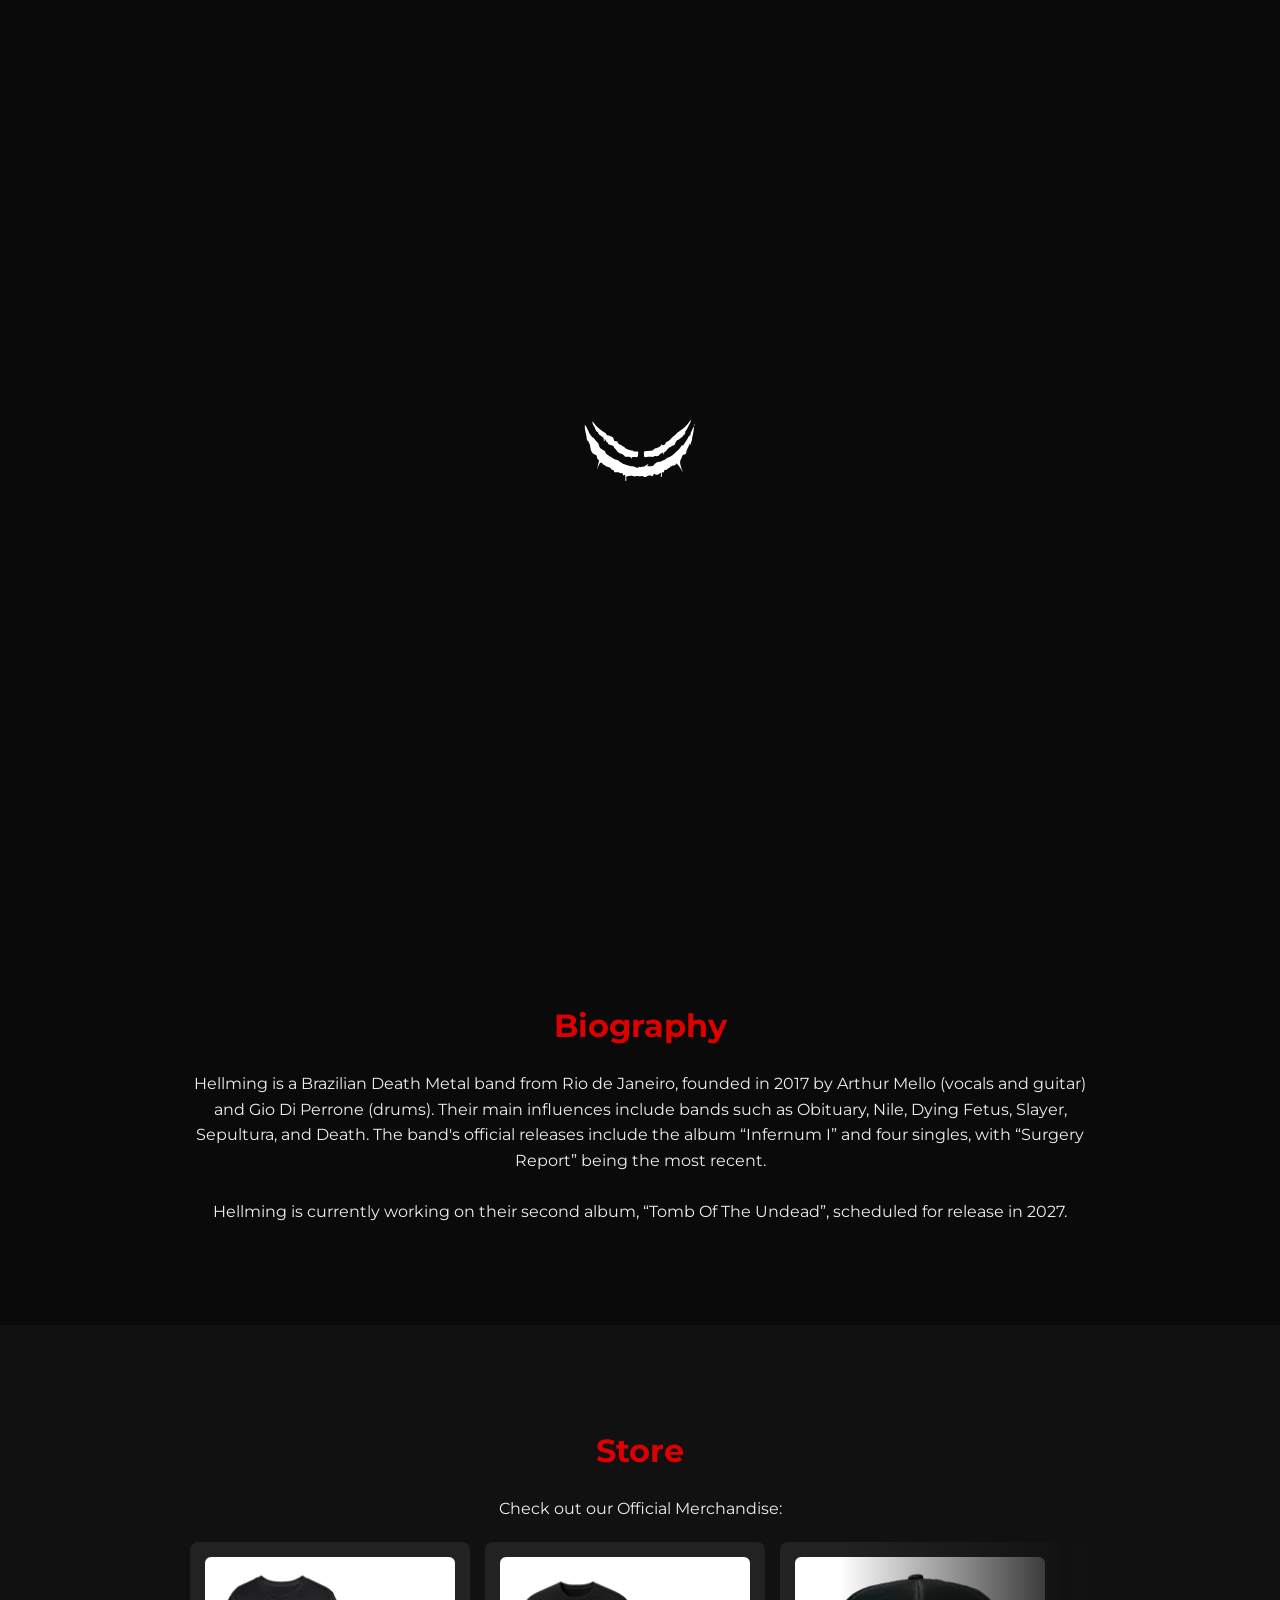
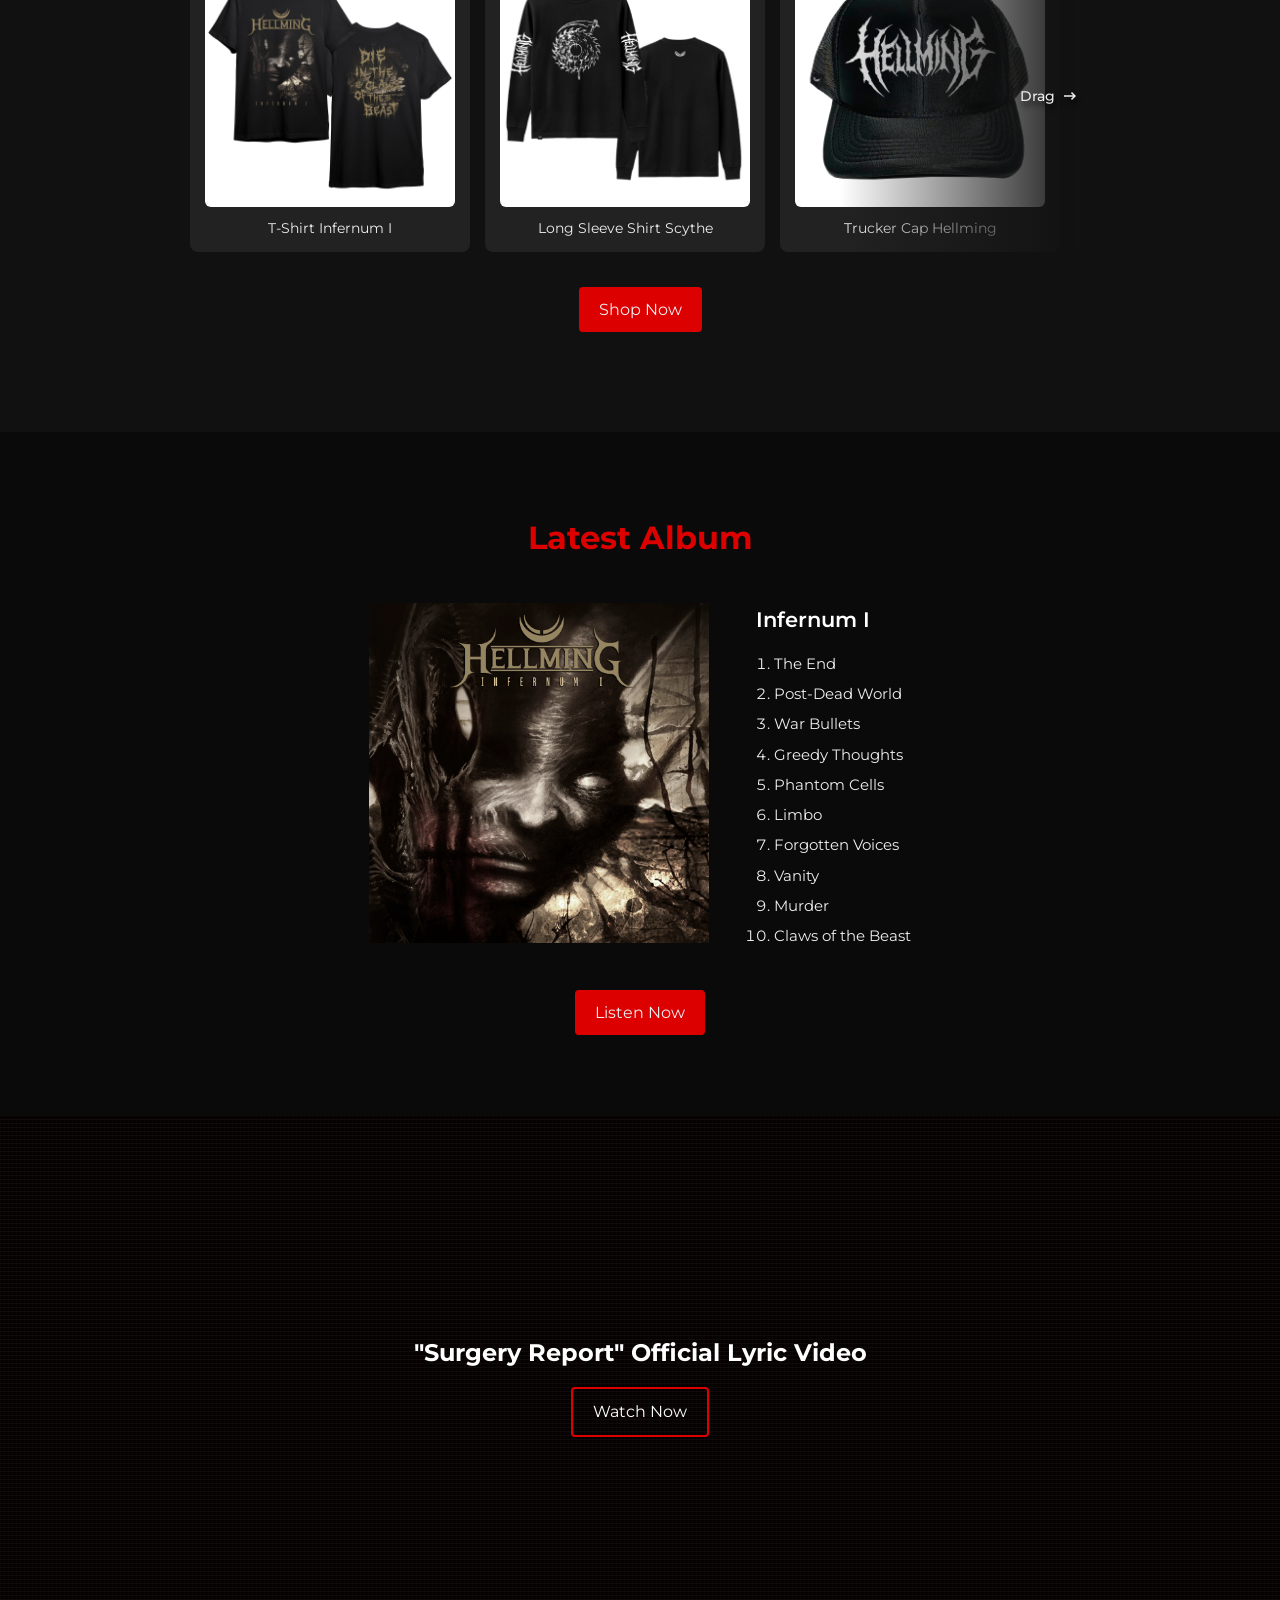
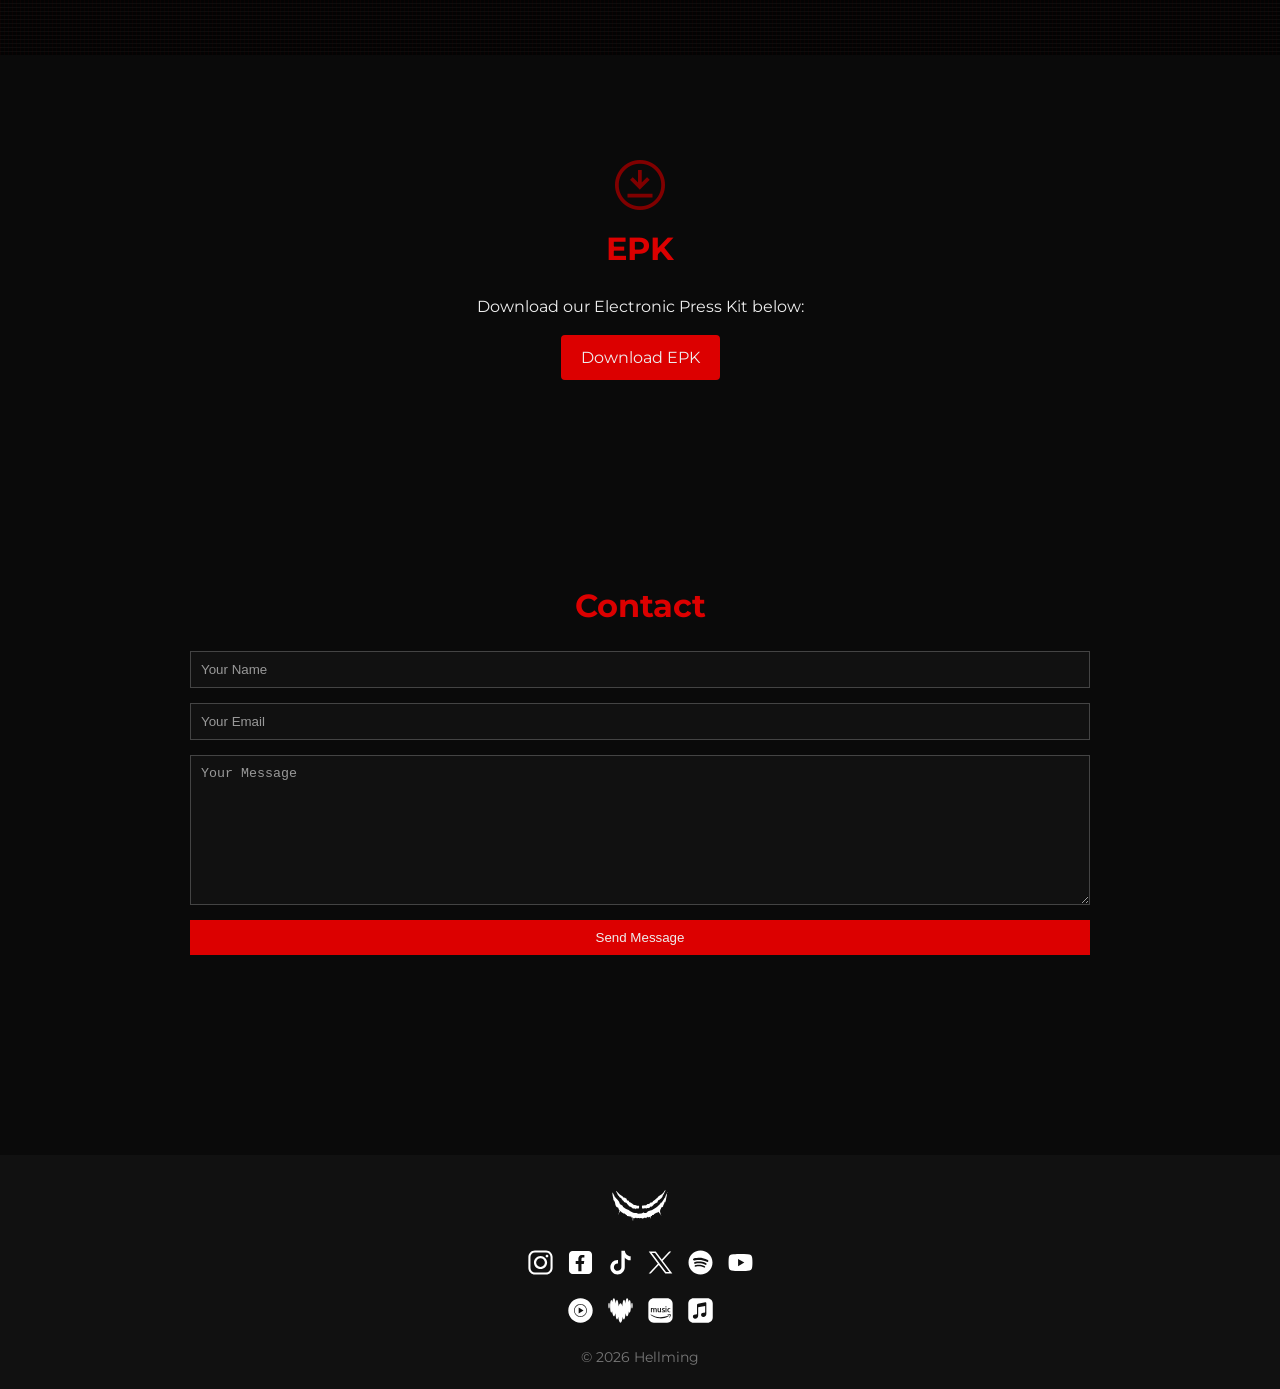
<file: index.html>
<!DOCTYPE html>
<html lang="en-us">
<head>
  <meta charset="UTF-8">
  <meta name="viewport" content="width=device-width, initial-scale=1.0">
  <meta property="og:title" content="Hellming Official Website">
  <meta property="og:description" content="Death Metal band from Rio de Janeiro / Brazil">
  <meta property="og:image" content="https://raw.githubusercontent.com/gioperrone/site-hellming/refs/heads/main/src/img/thumb.png">
  <meta property="og:image:type" content="image/png">
  <meta property="og:image:width" content="1200">
  <meta property="og:image:height" content="630">

  <link href="https://fonts.googleapis.com/css2?family=Montserrat:wght@400;500;700&display=swap" rel="stylesheet">
  <link rel="icon" href="src/img/favicon.png" type="image/png">
  <link rel="stylesheet" href="src/styles/styles.css">
  <link href="https://fonts.googleapis.com/icon?family=Material+Icons" rel="stylesheet">
  <link href="https://fonts.googleapis.com/css2?family=Material+Symbols+Outlined" rel="stylesheet"/>

  <title>Hellming Official Website</title>
</head>
<body>
  <!-- Header with logo and navigation -->
  <header>
    <div class="logo">
      <a href="#top"><img src="src/img/logotipo-red.png" alt="Hellming Logo"></a>
    </div>

    <!-- Hamburger -->
    <button id="btn-mobile" class="hamburger">
      <span></span>
      <span></span>
      <span></span>
    </button>

    <nav id="nav">
      <a href="#biography">Biography</a>
      <a href="#store">Store</a>
      <a href="#epk">EPK</a>
      <a href="#contact">Contact</a>
    </nav>
  </header>

  <!-- Hero Section -->
  <section id="top" class="hero">
    <video class="hero-video" autoplay loop muted playsinline>
      <source src="src/img/video-1280x720.mp4" type="video/mp4">
      Seu navegador não suporta o elemento de vídeo.
    </video>
    
    <div class="overlay"></div>

    <div class="hero-content">
      <img src="src/img/logotipo-red.png" alt="Hellming Logo" class="hero-logo">
      <p>Death Metal Band from Rio de Janeiro / Brazil</p>
    </div>
  </section>

  <!-- Biography -->
  <section id="biography" class="section">
    <div class="section-content">
      <h2>Biography</h2>
      <p>Hellming is a Brazilian Death Metal band from Rio de Janeiro, founded in 2017 by Arthur Mello (vocals and guitar) and Gio Di Perrone (drums). Their main influences include bands such as Obituary, Nile, Dying Fetus, Slayer, Sepultura, and Death. The band's official releases include the album “Infernum I” and four singles, with “Surgery Report” being the most recent.</p>
      <br>
      <p>Hellming is currently working on their second album, “Tomb Of The Undead”, scheduled for release in 2027.</p>
    </div>
  </section>

  <!-- Store -->
  <section id="store" class="section">
    <div class="section-content">
      <h2>Store</h2>
      <p>Check out our Official Merchandise:</p>

      <div class="store-wrapper">
        <!-- Carrossel -->
        <div class="store-carousel">

          <div class="store-card">
            <div class="image-mask">
              <img src="src/img/store/camisa infernum.jpg" alt="T-Shirt Infernum I">
            </div>
            <p>T-Shirt Infernum I</p>
          </div>

          <div class="store-card">
            <div class="image-mask">
              <img src="src/img/store/camisa manga longa_FOICE E SIMBOLO.jpg" alt="Long Sleeve Shirt Scythe">
            </div>
            <p>Long Sleeve Shirt Scythe</p>
          </div>

          <div class="store-card">
            <div class="image-mask">
              <img src="src/img/store/boné_LOGO.jpg" alt="Trucker Cap Hellming">
            </div>
            <p>Trucker Cap Hellming</p>
          </div>

          <div class="store-card">
            <div class="image-mask">
              <img src="src/img/store/bermuda moletom_LOGO E FOICE.jpg" alt="Sweatshorts Scythe">
            </div>
            <p>Sweatshorts Scythe</p>
          </div>

          <div class="store-card">
            <div class="image-mask">
              <img src="src/img/store/bermuda ziper_LOGO E FOICE.jpg" alt="Shorts Scythe">
            </div>
            <p>Shorts Scythe</p>
          </div>

          <div class="store-card">
            <div class="image-mask">
              <img src="src/img/store/short_LOGO E FOICE.jpg" alt="Shorts Scythe">
            </div>
            <p>Shorts Scythe</p>
          </div>

          <div class="store-card">
            <div class="image-mask">
              <img src="src/img/store/cropped_LOGO.jpg" alt="Cropped Hellming">
            </div>
            <p>Cropped Hellming</p>
          </div>

          <div class="store-card">
            <div class="image-mask">
              <img src="src/img/store/babylook_LOGO.jpg" alt="Babylook Hellming">
            </div>
            <p>Babylook Hellming</p>
          </div>

        </div>

        <!-- Fade direita + texto -->
        <div class="store-fade-text">
          <span>Drag</span>
          <span class="material-symbols-outlined">arrow_right_alt</span>
        </div>
        <div class="fade-right"></div>
      </div>

      <a href="https://hellming.lojavirtualnuvem.com.br/" target="_blank" class="btn">Shop Now</a>
    </div>
  </section>

  <!-- Latest Album -->
  <section id="latest-album" class="section">
    <div class="section-content latest-album-content">
      <h2>Latest Album</h2>

      <div class="album-wrapper">
        <div class="album-cover">
          <img src="src/img/infernum-i-cover.png" alt="Infernum I Album Cover">
        </div>

        <div class="album-tracks">
          <h3 class="album-title">Infernum I</h3>
          <ol>
            <li>The End</li>
            <li>Post-Dead World</li>
            <li>War Bullets</li>
            <li>Greedy Thoughts</li>
            <li>Phantom Cells</li>
            <li>Limbo</li>
            <li>Forgotten Voices</li>
            <li>Vanity</li>
            <li>Murder</li>
            <li>Claws of the Beast</li>
          </ol>
        </div>
      </div>

      <div class="listen-btn-wrapper">
        <a href="#" class="btn">Listen Now</a>
      </div>
    </div>
  </section>

  <!-- Modal -->
  <div id="album-modal" class="modal">
    <div class="modal-content">
      <span class="close-modal material-icons">close</span>
        <div class="modal-album-cover">
          <img src="src/img/infernum-i-cover.png" alt="Infernum I Album Cover">
        </div>
      <h3>Listen to Infernum I on:</h3>
      <div class="platforms">
        <a href="https://open.spotify.com/intl-pt/album/5rEbPLmYHg20rXslwhAqJO" target="_blank">
          <img src="src/img/spotify.svg" alt="Spotify"> Spotify
        </a>
        <a href="https://link.deezer.com/s/34hraUBxNlvnUdrb8QQ4F" target="_blank">
          <img src="src/img/deezer.svg" alt="Deezer"> Deezer
        </a>
        <a href="https://music.amazon.com.br/albums/B0DM723QDG" target="_blank">
          <img src="src/img/amazon-music.svg" alt="Amazon Music"> Amazon Music
        </a>
        <a href="https://music.apple.com/br/album/infernum-i/1778410338" target="_blank">
          <img src="src/img/apple-music.svg" alt="Apple Music"> Apple Music
        </a>
        <a href="https://music.youtube.com/playlist?list=OLAK5uy_l6KiKjxHyeZcV8NJZhkOgfBa2ouuVQISU" target="_blank">
          <img src="src/img/youtube-music.svg" alt="YouTube Music"> YouTube Music
        </a>
        <a href="https://www.youtube.com/playlist?list=PLFKmgkDnBT-8aC3RlcVbZdlmkRH3k24dg" target="_blank">
          <img src="src/img/youtube.svg" alt="YouTube"> YouTube
        </a>
      </div>
    </div>
  </div>


  <!-- Watch Now -->
  <section id="watch-now" class="watch-now">
    <video class="watch-now-video" autoplay loop muted playsinline>
      <source src="src/img/video-watch-now-1280x720.mp4" type="video/mp4">
      Seu navegador não suporta o elemento de vídeo.
    </video>

    <div class="overlay"></div>

    <div class="watch-now-content">
      <h2>"Surgery Report" Official Lyric Video</h2>
      <a href="https://www.youtube.com/watch?v=CItF5u7UUEs&list=RDCItF5u7UUEs&start_radio=1" target="_blank" class="btn">Watch Now</a>
    </div>
  </section>

  <!-- EPK -->
  <section id="epk" class="section">
    <div class="section-content">
      <div class="epk-icon">
        <span class="material-symbols-outlined">
          download_for_offline
        </span>
      </div>
      <h2>EPK</h2>
      <p>Download our Electronic Press Kit below:</p>
      <a href="https://drive.google.com/drive/folders/1oosqk7npiC64tDmX1POMNIAttfn9sERi?usp=sharing" target="_blank" class="btn">Download EPK</a>
    </div>
  </section>

  <!-- Contact -->
  <section id="contact" class="section">
    <div class="section-content">
      <h2>Contact</h2>

      <form id="contact-form" action="https://formspree.io/f/xvkpygbr" method="POST">
        <input type="text" name="name" placeholder="Your Name" required>
        <input type="email" name="email" placeholder="Your Email" required>
        <textarea name="message" placeholder="Your Message" required></textarea>
        <button type="submit">Send Message</button>
      </form>

    </div>
  </section>

  <!-- Footer -->
  <footer>

    <!-- Seção de ícones sociais -->
    <div class="footer-social">

      <img src="src/img/simbol.svg" alt="Símbolo da banda" class="footer-symbol">

      <div class="social-icons">

        <!-- Instagram -->
        <a href="https://www.instagram.com/hellmingband/" target="_blank">
          <img src="src/img/instagram.svg" alt="Instagram">
        </a>

        <!-- Facebook -->
        <a href="https://www.facebook.com/Hellmingofficial" target="_blank">
          <img src="src/img/facebook.svg" alt="Facebook">
        </a>

        <!-- TikTok -->
        <a href="https://www.tiktok.com/@hellming999" target="_blank">
          <img src="src/img/tiktok.svg" alt="TikTok">
        </a>

        <!-- X / Twitter -->
        <a href="https://x.com/hellmingband" target="_blank">
          <img src="src/img/twitter.svg" alt="X (Twitter)">
        </a>

        <!-- Spotify -->
        <a href="https://open.spotify.com/intl-pt/artist/49JBrlZk4VUXGnTmvvFw0y" target="_blank">
          <img src="src/img/spotify.svg" alt="Spotify">
        </a>

        <!-- YouTube -->
        <a href="https://www.youtube.com/@hellming" target="_blank">
          <img src="src/img/youtube.svg" alt="YouTube">
        </a>

        <!-- YouTube Music -->
        <a href="https://music.youtube.com/channel/UC-p0tIZiZwm3qjbT-H4sWew" target="_blank">
          <img src="src/img/youtube-music.svg" alt="YouTube Music">
        </a>

        <!-- Deezer -->
        <a href="https://www.deezer.com/br/artist/134634252" target="_blank">
          <img src="src/img/deezer.svg" alt="Deezer">
        </a>

        <!-- Amazon Music -->
        <a href="https://music.amazon.com.br/artists/B0968JKVXV/hellming" target="_blank">
          <img src="src/img/amazon-music.svg" alt="Amazon Music">
        </a>

        <!-- Apple Music -->
        <a href="https://music.apple.com/br/artist/hellming/1570036173" target="_blank">
          <img src="src/img/apple-music.svg" alt="Apple Music">
        </a>

      </div>
    </div>

    <!-- Direitos autorais -->
    <p>&copy; 2026 Hellming</p>

  </footer>

  <script src="src/script/script.js"></script>
</body>

<!-- Preloader -->
<div id="preloader">
  <img src="src/img/simbol.svg" alt="Hellming Symbol">
</div>

</html>
</file>
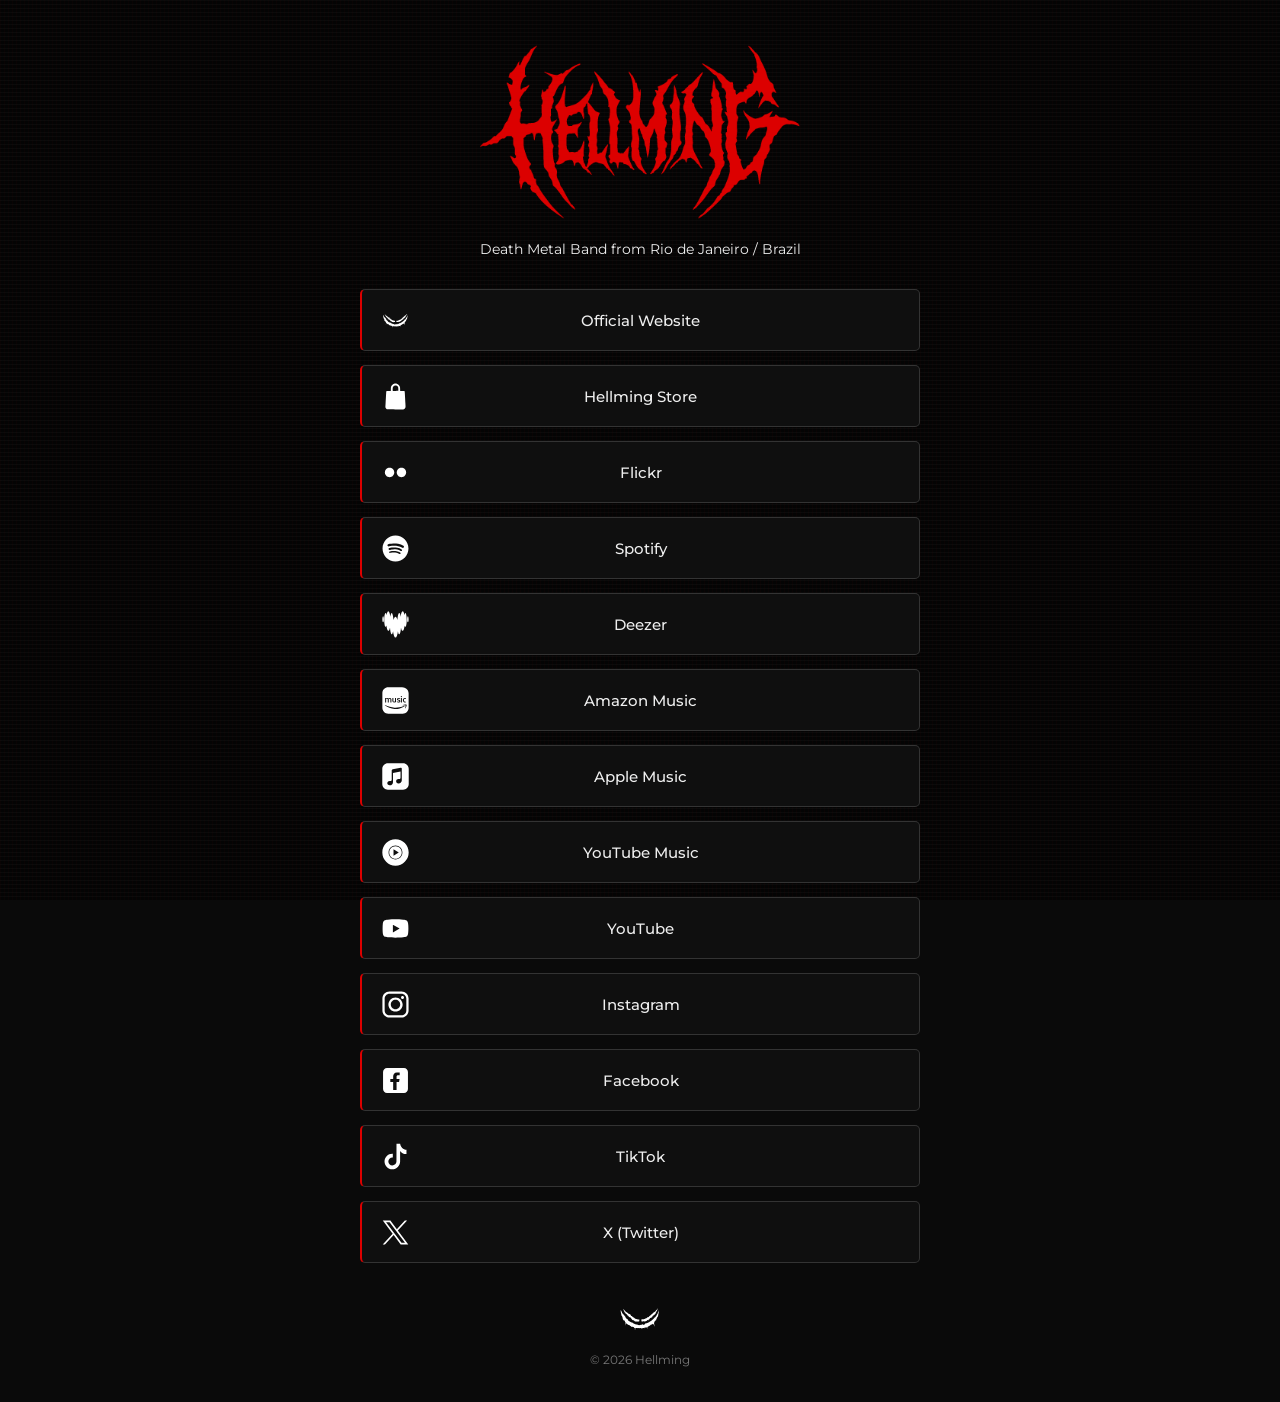
<file: links/index.html>
<!DOCTYPE html>
<html lang="en-us">
<head>
  <meta charset="UTF-8">
  <meta name="viewport" content="width=device-width, initial-scale=1.0">

  <meta name="theme-color" content="#0a0a0a">
  <meta name="description" content="Hellming — Death Metal Band from Rio de Janeiro / Brazil">

  <meta property="og:title" content="Hellming | Links">
  <meta property="og:description" content="Hellming — Death Metal Band from Rio de Janeiro / Brazil">
  <meta property="og:image" content="../src/img/thumb.png">

  <link href="https://fonts.googleapis.com/css2?family=Montserrat:wght@400;500;700&display=swap" rel="stylesheet">

  <link rel="icon" href="../src/img/favicon.png" type="image/png">

  <title>Hellming | Links</title>

  <link rel="stylesheet" href="styles.css">
</head>

<body>

  <main class="links-page">

    <div class="links-container">

      <!-- Perfil -->
      <header class="profile">

        <div class="profile-logo">
          <img src="../src/img/logotipo-red.png" alt="Hellming Logo">
        </div>

        <p class="profile-description">
          Death Metal Band from Rio de Janeiro / Brazil
        </p>

      </header>


      <!-- Links -->
      <section class="links-list" aria-label="Hellming Links">

        <!-- Official Website -->
        <a
          class="link-button"
          href="https://hellming.com.br/"
        >
          <span class="link-icon">
            <img src="../src/img/simbol.svg" alt="">
          </span>

          <span>Official Website</span>
        </a>

        <!-- Hellming Store -->
        <a
          class="link-button"
          href="https://hellming.lojavirtualnuvem.com.br/"
        >
          <span class="link-icon">
            <img src="../src/img/store.svg" alt="">
          </span>

          <span>Hellming Store</span>
        </a>

        <!-- Flickr -->
        <a
          class="link-button"
          href="https://www.flickr.com/photos/204892870@N05/albums/"
        >
          <span class="link-icon">
            <img src="../src/img/flickr.svg" alt="">
          </span>

          <span>Flickr</span>
        </a>


        <!-- Spotify -->
        <a
          class="link-button"
          href="https://open.spotify.com/intl-pt/artist/49JBrlZk4VUXGnTmvvFw0y"
          target="_blank"
          rel="noopener noreferrer"
        >
          <span class="link-icon">
            <img src="../src/img/spotify.svg" alt="">
          </span>

          <span>Spotify</span>
        </a>


        <!-- Deezer -->
        <a
          class="link-button"
          href="https://www.deezer.com/br/artist/134634252"
          target="_blank"
          rel="noopener noreferrer"
        >
          <span class="link-icon">
            <img src="../src/img/deezer.svg" alt="">
          </span>

          <span>Deezer</span>
        </a>


        <!-- Amazon Music -->
        <a
          class="link-button"
          href="https://music.amazon.com.br/artists/B0968JKVXV/hellming"
          target="_blank"
          rel="noopener noreferrer"
        >
          <span class="link-icon">
            <img src="../src/img/amazon-music.svg" alt="">
          </span>

          <span>Amazon Music</span>
        </a>


        <!-- Apple Music -->
        <a
          class="link-button"
          href="https://music.apple.com/br/artist/hellming/1570036173"
          target="_blank"
          rel="noopener noreferrer"
        >
          <span class="link-icon">
            <img src="../src/img/apple-music.svg" alt="">
          </span>

          <span>Apple Music</span>
        </a>


        <!-- YouTube Music -->
        <a
          class="link-button"
          href="https://music.youtube.com/channel/UC-p0tIZiZwm3qjbT-H4sWew"
          target="_blank"
          rel="noopener noreferrer"
        >
          <span class="link-icon">
            <img src="../src/img/youtube-music.svg" alt="">
          </span>

          <span>YouTube Music</span>
        </a>


        <!-- YouTube -->
        <a
          class="link-button"
          href="https://www.youtube.com/@hellming"
          target="_blank"
          rel="noopener noreferrer"
        >
          <span class="link-icon">
            <img src="../src/img/youtube.svg" alt="">
          </span>

          <span>YouTube</span>
        </a>


        <!-- Instagram -->
        <a
          class="link-button"
          href="https://www.instagram.com/hellmingband/"
          target="_blank"
          rel="noopener noreferrer"
        >
          <span class="link-icon">
            <img src="../src/img/instagram.svg" alt="">
          </span>

          <span>Instagram</span>
        </a>


        <!-- Facebook -->
        <a
          class="link-button"
          href="https://web.facebook.com/Hellmingofficial?_rdc=1&_rdr#"
          target="_blank"
          rel="noopener noreferrer"
        >
          <span class="link-icon">
            <img src="../src/img/facebook.svg" alt="">
          </span>

          <span>Facebook</span>
        </a>


        <!-- TikTok -->
        <a
          class="link-button"
          href="https://www.tiktok.com/@hellming999"
          target="_blank"
          rel="noopener noreferrer"
        >
          <span class="link-icon">
            <img src="../src/img/tiktok.svg" alt="">
          </span>

          <span>TikTok</span>
        </a>


        <!-- X -->
        <a
          class="link-button"
          href="https://x.com/hellmingband"
          target="_blank"
          rel="noopener noreferrer"
        >
          <span class="link-icon">
            <img src="../src/img/twitter.svg" alt="">
          </span>

          <span>X (Twitter)</span>
        </a>

      </section>


      <!-- Footer -->
      <footer class="links-footer">

        <img
          src="../src/img/simbol.svg"
          alt="Hellming Symbol"
        >

        <p>© 2026 Hellming</p>

      </footer>

    </div>

  </main>


  <script src="script.js"></script>

</body>
</html>
</file>
<file: src/styles/styles.css>
@charset "UTF-8";

:root {
  --primary-color: #dc0000;
  --secondary-color: #800000;
}

* {
  margin: 0;
  padding: 0;
  box-sizing: border-box;
  /* remover feedback visual padrão de cliques em navegadores móveis */
  -webkit-tap-highlight-color: transparent;
  outline: none;
}

body {
  font-family: 'Montserrat', monospace;
  background: #0a0a0a;
  color: #eee;
  line-height: 1.6;
  scroll-behavior: smooth;
}

/* Header */
header {
  transition: padding 0.3s ease;
  position: fixed;
  top: 0;
  left: 0;
  width: 100%;
  padding: 15px 30px;
  display: flex;
  justify-content: space-between;
  align-items: center;
  z-index: 1000;
  background: rgba(0,0,0,0.4);
  border-bottom: 2px solid var(--primary-color);
  backdrop-filter: blur(10px);
  -webkit-backdrop-filter: blur(10px);
}

.logo img {
  transition: all 0.3s ease;
  height: 60px;
  width: auto;
}

header.shrink {
  padding: 8px 20px; /* diminui o padding */
}

header.shrink .logo img {
  height: 45px; /* reduz o logo */
}

/* Hamburger */
.hamburger {
  display: none;
  flex-direction: column;
  justify-content: space-between;
  width: 25px;
  height: 25px;
  background: none;
  border: none;
  cursor: pointer;
  padding: 0;
}

.hamburger span {
  display: block;
  height: 3px;
  width: 100%;
  background: #eee;
  border-radius: 2px;
  transition: all 0.4s ease;
  transform-origin: center;
}

/* Quando ativo (X com desdobramento) */
.hamburger.active span:nth-child(1) {
  transform: translateY(10px) rotate(45deg); /* linha de cima desce */
}

.hamburger.active span:nth-child(2) {
  opacity: 0; /* linha do meio some */
}

.hamburger.active span:nth-child(3) {
  transform: translateY(-12px) rotate(-45deg); /* linha de baixo sobe */
}

/* Navigation */
nav {
  display: flex;
  gap: 50px;
}

nav a {
  color: #eee;
  text-decoration: none;
  font-size: 1rem;
  transition: color 0.3s;
}

nav a:hover {
  color: var(--primary-color);
}

/* Hero Section */
.hero {
  height: 100vh;
  background: url('https://images.unsplash.com/photo-1582719478218-0f8f1d64a6a1?ixlib=rb-4.0.3&auto=format&fit=crop&w=1400&q=80') no-repeat center center/cover;
  display: flex;
  justify-content: center;
  align-items: center;
  text-align: center;
  flex-direction: column;
  position: relative;
  overflow: hidden;
  z-index: 0;
}

.hero-logo {
  max-width: 420px;
  width: 100%;
  height: auto;
  margin-bottom: 20px;
}

.hero p {
  font-size: 1rem;
  color: #eee;
  margin: 0 20px 0 20px;
}

.hero-video {
  position: fixed;
  top: 0;
  left: 0;
  width: 100%;
  height: 100%;
  object-fit: cover;
  object-position: center;
  filter: grayscale(100%); /* preto e branco */
  z-index: -1; /* envia o vídeo para trás do conteúdo do hero */
}

.hero-content {
  position: fixed;
  z-index: 1; /* garante que o conteúdo fique acima do vídeo */
  display: flex;
  flex-direction: column;
  align-items: center;
}

/* Overlay com retícula CSS */
.overlay {
  position: fixed;
  top: 0;
  left: 0;
  width: 100%;
  height: 100%;
  pointer-events: none; /* não bloqueia clique */
  z-index: 0;

  /* Gradiente preto semitransparente + retícula */
  background:
    linear-gradient(rgba(0, 0, 0, 0.5), rgba(0, 0, 0, 0.5)), /* escurecimento */
    linear-gradient(rgba(255,255,255,0.1) 1px, transparent 1px),  /* linhas horizontais brancas */
    linear-gradient(90deg, rgba(255,0,0,0.1) 1px, transparent 1px); /* linhas verticais vermelhas */

  background-size:
    auto,   /* gradiente preto cobre tudo */
    4px 4px, /* linhas horizontais */
    4px 4px; /* linhas verticais */
}

/* Sections */
.section {
  position: relative;
  z-index: 2;
  background: #0a0a0a;
  padding: 100px 20px;
  width: 100%;
  margin: auto;
}

.section:last-of-type {
  padding-bottom: 200px;
}

.section-content {
  max-width: 900px;
  margin: auto; /* centraliza conteúdo */
  text-align: center;
}

.section h2 {
  font-size: 2rem;
  margin-bottom: 20px;
  color: var(--primary-color);
}

.section p {
  font-size: 1rem;
}

/* Store Section */
#store {
  background: #111;
}

.store-carousel {
  display: flex;
  gap: 15px;
  overflow-x: auto;
  cursor: grab;
  scroll-behavior: smooth; /* rolagem suave */
  padding: 20px 0;
  scrollbar-width: none; /* esconder scrollbar no Firefox */
}

/* esconder scrollbar no Chrome/Safari/Edge */
.store-carousel::-webkit-scrollbar {
  display: none;
}

.store-carousel.dragging {
  cursor: grabbing; /* enquanto arrasta */
  scroll-behavior: auto; /* evita "travamento" no drag */
}

.store-card {
  flex: 0 0 auto;
  width: 280px;
  height: 310px;
  background: #222;
  padding: 15px;
  border-radius: 8px;
  text-align: center;
  scroll-snap-align: start;
}

.store-card p {
  font-size: 0.9rem;
}

.store-wrapper {
  position: relative;
}

/* Fade direita sobre o carrossel */
.store-wrapper {
  position: relative;
}

.store-fade-text {
  position: absolute;
  top: 50%;
  right: 0;
  transform: translateY(-50%);
  display: flex;
  align-items: center;
  gap: 5px;
  color: #eee;
  font-weight: 500;
  pointer-events: none;
  transition: opacity 0.5s ease;
  z-index: 15; /* acima do fade */
  padding-right: 20px;
  font-size: 0.9rem;
  text-shadow: 2px 5px 5px rgba(0,0,0,0.7);
  padding: 10px;
}

.store-fade-text .material-symbols-outlined {
  font-size: 20px;
  animation: arrowMove 1.6s ease-in-out infinite;
}

@keyframes arrowMove {
  0%, 100% {
    transform: translateX(0);
  }
  50% {
    transform: translateX(6px); /* desliza um pouco pra direita */
  }
}

.fade-right {
  position: absolute;
  top: 0;
  right: 0;
  width: 250px; /* largura do fade */
  height: 100%;
  pointer-events: none; /* não bloqueia clique */
  background: linear-gradient(to left, #111 0%, rgba(17,17,17,0) 100%);
  z-index: 10;
  transition: opacity 0.5s ease;
}

.image-mask {
  width: 100%;
  height: 250px; /* altura fixa para a máscara da imagem */
  overflow: hidden; /* garante que o zoom fique dentro da máscara */
  border-radius: 6px;
  margin-bottom: 10px;
  position: relative;
}

.image-mask img {
  width: 100%;
  height: 100%;
  object-fit: cover; /* mantém proporção e cobre toda a máscara */
  transition: transform 0.4s ease; /* zoom suave */
}

.store-card:hover .image-mask img {
  transform: scale(1.05); /* zoom da imagem */
}

/* === Latest Album === */
#latest-album {
  background: #0a0a0a;
  color: #eee;
  padding: 80px 0;
}

.latest-album-content {
  display: flex;
  flex-direction: column;
  align-items: center;
  text-align: center;
}

.album-wrapper {
  display: flex;
  justify-content: center;
  align-items: flex-start;
  flex-wrap: wrap;
  gap: 5px;
  margin-top: 20px;
}

.album-cover img {
  width: 340px;
  height: auto;
}

.album-tracks {
  text-align: left;
}

.album-title {
  font-size: 1.3rem;
  font-weight: 600;
  margin-bottom: 15px;
  color: #fff;
  text-align: center;
}

.album-tracks ol {
  list-style: decimal;
  margin-left: 60px;
  color: #eee;
}

.album-tracks li {
  margin-bottom: 6px;
  font-size: 0.95rem;
}

.listen-btn-wrapper {
  margin-top: 20px;
  width: 100%;
  display: flex;
  justify-content: center;
}

/* Modal */
.modal {
  opacity: 0;
  visibility: hidden;
  transition: opacity 0.4s ease, visibility 0.4s ease;
  display: block;
  position: fixed;
  z-index: 5000;
  left: 0;
  top: 0;
  width: 100%;
  height: 100%;
  overflow: auto;
  background: rgba(0,0,0,0.85);
  backdrop-filter: blur(5px);
}

.modal.show {
  opacity: 1;
  visibility: visible;
}

.modal-content {
  background: #111;
  margin: 10% auto;
  padding: 30px;
  border-radius: 10px;
  width: 90%;
  max-width: 500px;
  text-align: center;
  color: #eee;
  position: relative;
}

.modal-album-cover {
  margin-bottom: 20px;
}

.modal-album-cover img {
  width: 150px; /* tamanho da capa */
  height: auto;
  border-radius: 8px;
  display: block;
  margin: 0 auto; /* centraliza */
}

.modal-content h3 {
  margin-bottom: 25px;
  color: var(--primary-color);
}

.modal-content .platforms {
  display: flex;
  flex-direction: column;
  gap: 15px;
}

.modal-content .platforms a {
  display: flex;
  align-items: center;
  gap: 10px;
  padding: 10px 15px;
  background: #222;
  border-radius: 5px;
  text-decoration: none;
  color: #eee;
  font-weight: 500;
  transition: background 0.3s;
}

.modal-content .platforms a:hover {
  background: var(--primary-color);
  color: #fff;
}

.modal-content .platforms img {
  width: 30px;
  height: 30px;
}

.close-modal {
  position: absolute;
  top: 15px;
  right: 20px;
  font-size: 28px;
  cursor: pointer;
  color: #eee;
  transition: color 0.3s;
}

.close-modal:hover {
  color: var(--primary-color);
}

/* Watch Now */
.watch-now {
  position: relative;
  width: 100%;
  height: 60vh;
  display: flex;
  justify-content: center;
  align-items: center;
  text-align: center;
  overflow: hidden;
  z-index: 1;
}

.watch-now-video {
  position: absolute;
  top: 0;
  left: 0;
  width: 100%;
  height: 100%;
  object-fit: cover;
  filter: grayscale(50%);
  z-index: -2;
}

.watch-now .overlay {
  position: absolute;
  top: 0;
  left: 0;
  width: 100%;
  height: 100%;
  pointer-events: none;

  background:
    linear-gradient(rgba(0,0,0,0.65), rgba(0,0,0,0.65)),
    linear-gradient(rgba(255,255,255,0.1) 1px, transparent 1px),  
    linear-gradient(90deg, rgba(255,0,0,0.1) 1px, transparent 1px);

  background-size: auto, 4px 4px, 4px 4px;
  z-index: -1;
}

.watch-now-content {
  position: relative;
  color: #eee;
  max-width: 800px;
  padding: 0 20px;
  z-index: 1;
}

.watch-now-content h2 {
  font-size: 1.5rem;
  color: #fff;
}

.watch-now-content .btn {
  border: 2px solid var(--primary-color);
  color: #fff;
  background: transparent;
  transition: all 0.3s ease;
}

.watch-now-content .btn:hover {
  background: var(--primary-color);
  color: #fff;
}

/* EPK */
.epk-icon {
  text-align: center;
}

.epk-icon .material-symbols-outlined {
  font-size: 60px;
  color: var(--secondary-color);
}

/* Buttons */
.btn {
  display: inline-block;
  padding: 10px 20px;
  margin-top: 15px;
  background: var(--primary-color);
  color: #eee;
  text-decoration: none;
  border-radius: 4px;
  transition: background 0.3s;
}

.btn:hover {
  background: var(--secondary-color);
}

/* Contact */
form {
  display: flex;
  flex-direction: column;
  gap: 15px;
}

form input, form textarea {
  padding: 10px;
  background: #111;
  border: 1px solid #444;
  color: #eee;
}

form textarea {
  min-height: 150px;
  resize: vertical
}

form input::placeholder,
form textarea::placeholder {
  color: #999;
}

form button {
  padding: 10px;
  background: var(--primary-color);
  border: none;
  color: #eee;
  cursor: pointer;
  transition: background 0.3s;
}

form button:hover {
  background: var(--secondary-color);
}

/* Footer */
footer {
  background: #111;
  color: #777;
  text-align: center;
  padding: 20px 0;
  position: relative;
  z-index: 2000;
}

.footer-social {
  display: flex;
  flex-direction: column;
  align-items: center;
  gap: 15px;
  margin-bottom: 15px;
}

.footer-symbol {
  width: 60px;
  height: 60px;
}

.social-icons {
  display: flex;
  flex-wrap: wrap;
  justify-content: center;
  gap: 15px;
  max-width: 250px;
  margin: 0 auto;
}

.social-icons a img {
  width: 25px;
  height: 25px;
  transition: filter 0.3s ease;
}

.social-icons a img:hover {
  filter: grayscale(100%) brightness(80%);
}

footer p {
  margin: 0;
  font-size: 0.9rem;
}

/* === Preloader === */
#preloader {
  position: fixed;
  top: 0;
  left: 0;
  width: 100%;
  height: 100%;
  background: #0a0a0a; /* mesma cor do fundo */
  display: flex;
  justify-content: center;
  align-items: center;
  z-index: 3000;
  transition: opacity 0.6s ease, visibility 0.6s ease;
}

#preloader img {
  width: 120px;
  height: auto;
  animation: zoomPulse 2s ease-in-out infinite;
}

@keyframes zoomPulse {
  0%, 100% {
    transform: scale(1);
  }
  50% {
    transform: scale(1.08);
  }
}

#preloader.hidden {
  opacity: 0;
  visibility: hidden;
}

/* Mobile adjustments */
@media (max-width: 768px) {
  .hamburger {
    display: flex;
  }

  nav {
    position: absolute;
    top: 0;
    left: 0;
    width: 100%;
    transform: scaleY(0);        /* começa fechado */
    transform-origin: top;       /* abre de cima para baixo */
    transition: transform 0.4s ease, opacity 0.4s ease;
    opacity: 0;
    flex-direction: column;
    justify-content: center;
    align-items: center;
    gap: 30px;
    padding: 100px 0;
    background: rgba(0,0,0,0.4);
    border-bottom: 2px solid var(--primary-color);
    backdrop-filter: blur(10px);
    -webkit-backdrop-filter: blur(10px);
    z-index: -1;
  }

  nav.active {
    display: flex;
    transform: scaleY(1);   /* abre menu */
    opacity: 1;
  }

  nav a {
    font-size: 1.2rem;
  }

  .hero-logo {
    width: 80%;
  }

  .hero p {
    font-size: 0.85rem;
  }

  .album-wrapper {
    flex-direction: column;
    align-items: center;
  }

  .album-tracks {
    text-align: center;
  }

  .album-tracks ol {
    margin-left: 0;
    padding-left: 0;
    list-style-position: inside;
  }

  .watch-now {
    height: 25vh; /* menor no mobile */
  }

  .watch-now-content h2 {
    font-size: 1rem; /* título menor no mobile */
  }
}

@media (max-height: 560px) {
  .hero-content {
    margin-top: 40px;
  }

  .hero-logo {
    margin-bottom: 10px;
  }
}

@media (max-height: 470px) {
  .hero-logo {
    max-width: 270px;
    margin-bottom: 5px;
  }

  .hero p {
    font-size: 0.7rem;
  }
}
</file>
<file: links/styles.css>
@charset "UTF-8";

:root {
  --primary-color: #dc0000;
  --secondary-color: #800000;
  --background: #0a0a0a;
  --card: #111;
  --card-hover: #1a1a1a;
  --text: #eee;
}

* {
  margin: 0;
  padding: 0;
  box-sizing: border-box;
  -webkit-tap-highlight-color: transparent;
  outline: none;
}

html {
  scroll-behavior: smooth;
}

body {
  font-family: 'Montserrat', monospace;
  background: var(--background);
  color: var(--text);
  min-height: 100vh;
}


/* =========================
   BACKGROUND
========================= */

body::before {
  content: "";
  position: fixed;
  inset: 0;
  pointer-events: none;
  z-index: 0;

  background:
    linear-gradient(
      rgba(0, 0, 0, 0.55),
      rgba(0, 0, 0, 0.55)
    ),
    linear-gradient(
      rgba(255, 255, 255, 0.055) 1px,
      transparent 1px
    ),
    linear-gradient(
      90deg,
      rgba(255, 0, 0, 0.055) 1px,
      transparent 1px
    );

  background-size:
    auto,
    4px 4px,
    4px 4px;
}


/* =========================
   MAIN
========================= */

.links-page {
  position: relative;
  z-index: 1;

  min-height: 100vh;

  display: flex;
  justify-content: center;

  padding: 45px 20px 35px;
}

.links-container {
  width: 100%;
  max-width: 560px;
}


/* =========================
   PROFILE
========================= */

.profile {
  text-align: center;
  margin-bottom: 30px;
}

.profile-logo {
  display: inline-block;
}


.profile-logo img {
  display: block;

  width: min(320px, 82vw);
  height: auto;

  margin: 0 auto 16px;
}

.profile-description {
  color: #eee;

  font-size: 0.85rem;
  line-height: 1.5;
}


/* =========================
   LINKS
========================= */

.links-list {
  display: flex;
  flex-direction: column;
  gap: 14px;
}

.link-button {
  position: relative;

  min-height: 62px;

  display: flex;
  align-items: center;
  justify-content: center;

  padding: 12px 58px;

  background: rgba(17, 17, 17, 0.92);

  border: 1px solid #333;
  border-left: 2px solid var(--primary-color);

  border-radius: 5px;

  color: #eee;

  text-decoration: none;

  font-size: 0.95rem;
  font-weight: 500;

  text-align: center;

  transition:
    background 0.3s ease,
    border-color 0.3s ease,
    transform 0.25s ease,
    box-shadow 0.3s ease;

  overflow: hidden;
}


/* Efeito vermelho sutil */

.link-button::before {
  content: "";

  position: absolute;
  inset: 0;

  background:
    linear-gradient(
      90deg,
      rgba(220, 0, 0, 0.10),
      transparent 35%,
      transparent 65%,
      rgba(220, 0, 0, 0.05)
    );

  opacity: 0;

  transition:
    opacity 0.3s ease;
}


/* Hover */

.link-button:hover {
  background: var(--card-hover);

  border-color: var(--primary-color);

  transform: translateY(-2px);

  box-shadow:
    0 5px 18px rgba(0, 0, 0, 0.35);
}

.link-button:hover::before {
  opacity: 1;
}

.link-button:active {
  transform: translateY(0);
}


/* Texto */

.link-button > span:last-child {
  position: relative;
  z-index: 1;
}


/* =========================
   ICONS
========================= */

.link-icon {
  position: absolute;

  left: 18px;
  top: 50%;

  width: 30px;
  height: 30px;

  transform: translateY(-50%);

  display: flex;
  align-items: center;
  justify-content: center;

  z-index: 2;
}

.link-icon img {
  display: block;

  width: 27px;
  height: 27px;

  object-fit: contain;
}


/* =========================
   FOOTER
========================= */

.links-footer {
  margin-top: 35px;

  text-align: center;

  color: #777;
}

.links-footer img {
  width: 42px;
  height: 42px;

  margin-bottom: 8px;
}

.links-footer p {
  font-size: 0.75rem;
}


/* =========================
   MOBILE
========================= */

@media (max-width: 480px) {

  .links-page {
    padding: 32px 15px 25px;
  }

  .profile {
    margin-bottom: 25px;
  }

  .profile-logo img {
    width: min(280px, 82vw);
  }

  .profile-description {
    font-size: 0.78rem;
  }

  .links-list {
    gap: 11px;
  }

  .link-button {
    min-height: 58px;

    font-size: 0.88rem;

    padding-left: 52px;
    padding-right: 52px;
  }

  .link-icon {
    left: 15px;
  }

  .link-icon img {
    width: 25px;
    height: 25px;
  }
}
</file>
